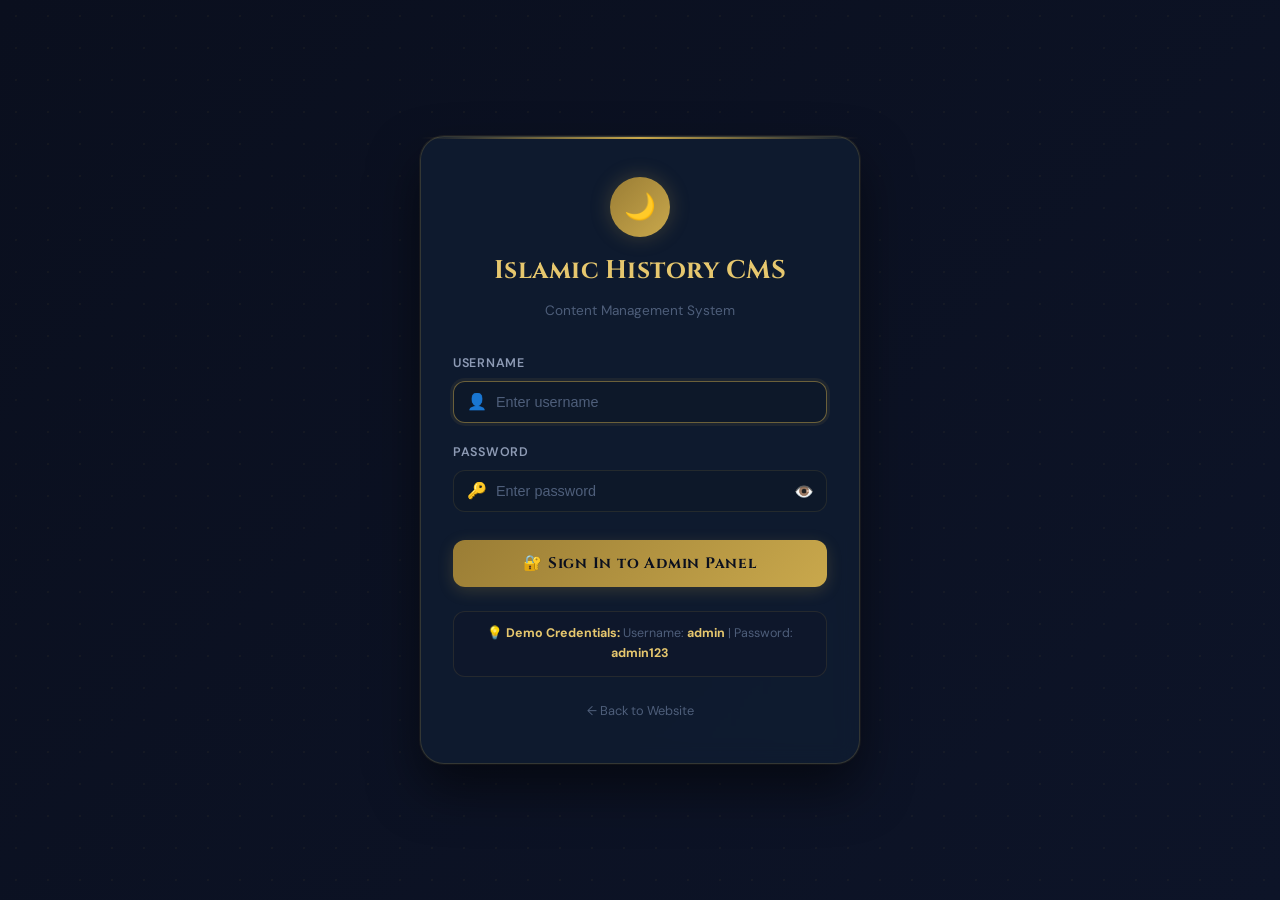
<file: admin.html>
<!DOCTYPE html>
<html lang="en">
<head>
  <meta charset="UTF-8">
  <meta name="viewport" content="width=device-width, initial-scale=1.0">
  <title>Admin Panel — Islamic History CMS</title>
  <link rel="stylesheet" href="admin.css">
  <link rel="icon" href="data:image/svg+xml,<svg xmlns='http://www.w3.org/2000/svg' viewBox='0 0 100 100'><text y='.9em' font-size='90'>🌙</text></svg>">
  <link rel="preconnect" href="https://fonts.googleapis.com">
  <style>
    @import url('https://fonts.googleapis.com/css2?family=Noto+Naskh+Arabic:wght@400;500;700&display=swap');
    
    /* Additional fixes for modal and form inputs */
    .form-grid {
      display: grid;
      grid-template-columns: 1fr 1fr;
      gap: 16px;
    }
    .form-grid.one {
      grid-template-columns: 1fr;
    }
    .form-grid .full {
      grid-column: span 2;
    }
    .arabic-input {
      font-family: 'Noto Naskh Arabic', serif;
      direction: rtl;
      text-align: right;
    }
    .img-preview {
      width: 100%;
      min-height: 120px;
      background: var(--bg-primary);
      border: 1px dashed var(--border);
      border-radius: 12px;
      cursor: pointer;
      display: flex;
      align-items: center;
      justify-content: center;
      overflow: hidden;
      transition: var(--transition);
    }
    .img-preview:hover {
      border-color: var(--gold);
    }
    .img-preview img {
      width: 100%;
      height: 100%;
      object-fit: cover;
    }
    .img-preview .placeholder {
      text-align: center;
      color: var(--text-muted);
      padding: 20px;
    }
    .img-preview .placeholder span {
      font-size: 2rem;
      display: block;
      margin-bottom: 8px;
    }
    .confirm-dialog {
      display: none;
      position: fixed;
      inset: 0;
      background: rgba(0,0,0,0.8);
      backdrop-filter: blur(8px);
      z-index: 2000;
      align-items: center;
      justify-content: center;
    }
    .confirm-dialog.open {
      display: flex;
    }
    .confirm-box {
      background: var(--bg-card);
      border: 1px solid var(--border);
      border-radius: 20px;
      padding: 28px;
      max-width: 400px;
      width: 90%;
      text-align: center;
      animation: modalIn 0.25s ease;
    }
    .confirm-icon {
      font-size: 3rem;
      margin-bottom: 16px;
    }
    .confirm-box h3 {
      color: var(--gold-light);
      margin-bottom: 12px;
    }
    .confirm-box p {
      color: var(--text-secondary);
      margin-bottom: 24px;
      font-size: 0.9rem;
    }
    .confirm-actions {
      display: flex;
      gap: 12px;
      justify-content: center;
    }
    @keyframes modalIn {
      from {
        opacity: 0;
        transform: scale(0.95) translateY(-10px);
      }
      to {
        opacity: 1;
        transform: scale(1) translateY(0);
      }
    }
  </style>
</head>
<body>

<div class="admin-layout" id="adminLayout" style="display:none">

  <!-- SIDEBAR OVERLAY (mobile) -->
  <div class="sidebar-overlay" id="sidebarOverlay" onclick="closeSidebar()"></div>

  <!-- ===== SIDEBAR ===== -->
  <aside class="sidebar" id="sidebar">
    <div class="sidebar-logo">
      <div class="logo-icon">🌙</div>
      <div class="logo-text">
        <h2>Islamic CMS</h2>
        <span>Admin Panel</span>
      </div>
    </div>

    <nav class="sidebar-nav">
      <div class="nav-section-label">Main</div>
      <div class="nav-item active" data-section="dashboard" onclick="navigate('dashboard',this)">
        <span class="nav-icon">📊</span> Dashboard
      </div>

      <div class="nav-section-label">Content</div>
      <div class="nav-item" data-section="life" onclick="navigate('life',this)">
        <span class="nav-icon">📖</span> Life Section
        <span class="nav-badge" id="badge-life">0</span>
      </div>
      <div class="nav-item" data-section="timeline" onclick="navigate('timeline',this)">
        <span class="nav-icon">⏳</span> Timeline
        <span class="nav-badge" id="badge-timeline">0</span>
      </div>
      <div class="nav-item" data-section="hadis" onclick="navigate('hadis',this)">
        <span class="nav-icon">🤲</span> Du'a / Hadis
        <span class="nav-badge" id="badge-hadis">0</span>
      </div>
      <div class="nav-item" data-section="stories" onclick="navigate('stories',this)">
        <span class="nav-icon">✨</span> New Stories
        <span class="nav-badge" id="badge-stories">0</span>
      </div>
      <div class="nav-item" data-section="personalities" onclick="navigate('personalities',this)">
        <span class="nav-icon">👤</span> Personalities
        <span class="nav-badge" id="badge-personalities">0</span>
      </div>
      <div class="nav-item" data-section="about" onclick="navigate('about',this)">
        <span class="nav-icon">ℹ️</span> About Us
        <span class="nav-badge" id="badge-about">0</span>
      </div>
      <div class="nav-item" data-section="others" onclick="navigate('others',this)">
        <span class="nav-icon">📚</span> Others
        <span class="nav-badge" id="badge-others">0</span>
      </div>

      <div class="nav-section-label">System</div>
      <div class="nav-item" data-section="settings" onclick="navigate('settings',this)">
        <span class="nav-icon">⚙️</span> Settings
      </div>
    </nav>

    <div class="sidebar-footer">
      <div class="sidebar-user">
        <div class="user-avatar" id="userAvatarSidebar">A</div>
        <div class="user-info">
          <h4 id="userNameSidebar">Admin</h4>
          <span>Administrator</span>
        </div>
      </div>
    </div>
  </aside>

  <!-- ===== MAIN AREA ===== -->
  <div class="main-area">
    <!-- TOPBAR -->
    <header class="topbar">
      <div class="topbar-left">
        <button class="hamburger" id="hamburger" onclick="toggleSidebar()">
          <span></span><span></span><span></span>
        </button>
        <span class="page-title" id="pageTitle">Dashboard</span>
      </div>
      <div class="topbar-right">
        <button class="topbar-btn" title="View Website" onclick="window.open('index.html','_blank')">🌐</button>
        <button class="logout-btn" onclick="logout()">⬡ Logout</button>
      </div>
    </header>

    <!-- CONTENT AREA -->
    <main class="content">

      <!-- =================== DASHBOARD =================== -->
      <section id="sec-dashboard" class="section-view active">
        <div class="stats-grid">
          <div class="stat-card" onclick="navigate('life')">
            <span class="stat-icon">📖</span>
            <div class="stat-value" id="dash-life-count">0</div>
            <div class="stat-label">Life Entries</div>
          </div>
          <div class="stat-card green" onclick="navigate('timeline')">
            <span class="stat-icon">⏳</span>
            <div class="stat-value" id="dash-timeline-count">0</div>
            <div class="stat-label">Timeline Events</div>
          </div>
          <div class="stat-card blue" onclick="navigate('hadis')">
            <span class="stat-icon">🤲</span>
            <div class="stat-value" id="dash-hadis-count">0</div>
            <div class="stat-label">Du'a &amp; Hadis</div>
          </div>
          <div class="stat-card red" onclick="navigate('stories')">
            <span class="stat-icon">✨</span>
            <div class="stat-value" id="dash-stories-count">0</div>
            <div class="stat-label">New Stories</div>
          </div>
          <div class="stat-card purple" onclick="navigate('personalities')">
            <span class="stat-icon">👤</span>
            <div class="stat-value" id="dash-personalities-count">0</div>
            <div class="stat-label">Personalities</div>
          </div>
          <div class="stat-card" onclick="navigate('others')">
            <span class="stat-icon">📚</span>
            <div class="stat-value" id="dash-others-count">0</div>
            <div class="stat-label">Others Items</div>
          </div>
        </div>

        <div class="dash-grid">
          <div class="dash-card">
            <h3>📋 Recent Activity</h3>
            <ul class="activity-list" id="activityList">
              <li class="activity-item">
                <div class="activity-dot"></div>
                <div>
                  <div class="activity-text">Welcome to Islamic History CMS! Start by adding content.</div>
                  <div class="activity-time">Just now</div>
                </div>
              </li>
            </ul>
          </div>
          <div class="dash-card">
            <h3>⚡ Quick Actions</h3>
            <div class="quick-actions">
              <button class="quick-btn" onclick="navigate('life');setTimeout(()=>openModal('life'),100)">
                ➕ Add Life Entry
              </button>
              <button class="quick-btn" onclick="navigate('timeline');setTimeout(()=>openModal('timeline'),100)">
                ➕ Add Timeline
              </button>
              <button class="quick-btn" onclick="navigate('hadis');setTimeout(()=>openModal('hadis'),100)">
                ➕ Add Du'a/Hadis
              </button>
              <button class="quick-btn" onclick="navigate('stories');setTimeout(()=>openModal('stories'),100)">
                ➕ Add Story
              </button>
              <button class="quick-btn" onclick="navigate('personalities');setTimeout(()=>openModal('personalities'),100)">
                ➕ Add Personality
              </button>
              <button class="quick-btn" onclick="exportData()">
                📤 Export JSON
              </button>
            </div>
          </div>
        </div>
      </section>

      <!-- =================== LIFE SECTION =================== -->
      <section id="sec-life" class="section-view">
        <div class="section-header">
          <h2>📖 Life Section Manager</h2>
          <div class="section-header-right">
            <button class="btn btn-primary" onclick="openModal('life')">➕ Add Entry</button>
          </div>
        </div>
        <div class="toolbar">
          <div class="search-wrap">
            <span class="search-icon">🔍</span>
            <input type="text" id="life-search" placeholder="Search life entries..." oninput="filterTable('life',this.value)">
          </div>
          <select class="filter-select" id="life-filter" onchange="filterTable('life',null,this.value)">
            <option value="">All Categories</option>
            <option value="Early Life">Early Life</option>
            <option value="Prophethood">Prophethood</option>
            <option value="Hijra">Hijra</option>
            <option value="Madinah">Madinah</option>
            <option value="Final Years">Final Years</option>
          </select>
        </div>
        <div class="table-wrap">
          <table class="data-table">
            <thead>
              <tr>
                <th>ID</th><th>Image</th><th>Title</th><th>Category</th><th>Description</th><th>Created</th><th>Actions</th>
              </tr>
            </thead>
            <tbody id="lifeTableBody"></tbody>
          </table>
          <div id="lifeEmpty" class="empty-state" style="display:none">
            <div class="empty-icon">📖</div>
            <p>No life entries yet. Click "Add Entry" to create one.</p>
          </div>
          <div class="pagination" id="lifePagination"></div>
        </div>
      </section>

      <!-- =================== TIMELINE =================== -->
      <section id="sec-timeline" class="section-view">
        <div class="section-header">
          <h2>⏳ Timeline Manager</h2>
          <div class="section-header-right">
            <button class="btn btn-primary" onclick="openModal('timeline')">➕ Add Event</button>
          </div>
        </div>
        <div class="toolbar">
          <div class="search-wrap">
            <span class="search-icon">🔍</span>
            <input type="text" id="timeline-search" placeholder="Search timeline events..." oninput="filterTable('timeline',this.value)">
          </div>
          <select class="filter-select" id="timeline-filter" onchange="filterTable('timeline',null,this.value)">
            <option value="">All Eras</option>
            <option value="Prophetic Era">Prophetic Era</option>
            <option value="Caliphate">Caliphate</option>
            <option value="Umayyad">Umayyad</option>
            <option value="Abbasid">Abbasid</option>
            <option value="Ottoman">Ottoman</option>
            <option value="Modern">Modern</option>
          </select>
        </div>
        <div class="table-wrap">
          <table class="data-table">
            <thead>
              <tr>
                <th>ID</th><th>Year/Date</th><th>Title</th><th>Era</th><th>Description</th><th>Created</th><th>Actions</th>
              </tr>
            </thead>
            <tbody id="timelineTableBody"></tbody>
          </table>
          <div id="timelineEmpty" class="empty-state" style="display:none">
            <div class="empty-icon">⏳</div>
            <p>No timeline events yet. Click "Add Event" to create one.</p>
          </div>
          <div class="pagination" id="timelinePagination"></div>
        </div>
      </section>

      <!-- =================== HADIS =================== -->
      <section id="sec-hadis" class="section-view">
        <div class="section-header">
          <h2>🤲 Du'a / Hadis Manager</h2>
          <div class="section-header-right">
            <button class="btn btn-primary" onclick="openModal('hadis')">➕ Add Du'a/Hadis</button>
          </div>
        </div>
        <div class="toolbar">
          <div class="search-wrap">
            <span class="search-icon">🔍</span>
            <input type="text" id="hadis-search" placeholder="Search du'a or hadis..." oninput="filterTable('hadis',this.value)">
          </div>
          <select class="filter-select" id="hadis-filter" onchange="filterTable('hadis',null,this.value)">
            <option value="">All Types</option>
            <option value="Dua">Du'a</option>
            <option value="Hadis">Hadis</option>
            <option value="Quran">Quranic</option>
          </select>
        </div>
        <div class="table-wrap">
          <table class="data-table">
            <thead>
              <tr>
                <th>ID</th><th>Arabic</th><th>Translation</th><th>Type</th><th>Reference</th><th>Created</th><th>Actions</th>
              </tr>
            </thead>
            <tbody id="hadisTableBody"></tbody>
          </table>
          <div id="hadisEmpty" class="empty-state" style="display:none">
            <div class="empty-icon">🤲</div>
            <p>No Du'a or Hadis yet. Click "Add Du'a/Hadis" to create one.</p>
          </div>
          <div class="pagination" id="hadisPagination"></div>
        </div>
      </section>

      <!-- =================== STORIES =================== -->
      <section id="sec-stories" class="section-view">
        <div class="section-header">
          <h2>✨ New Story Manager</h2>
          <div class="section-header-right">
            <button class="btn btn-primary" onclick="openModal('stories')">➕ Add Story</button>
          </div>
        </div>
        <div class="toolbar">
          <div class="search-wrap">
            <span class="search-icon">🔍</span>
            <input type="text" id="stories-search" placeholder="Search stories..." oninput="filterTable('stories',this.value)">
          </div>
          <select class="filter-select" id="stories-filter" onchange="filterTable('stories',null,this.value)">
            <option value="">All Categories</option>
            <option value="Seerah">Seerah</option>
            <option value="Battle">Battle</option>
            <option value="Scholar">Scholar</option>
            <option value="Civilisation">Civilisation</option>
            <option value="Khilafah">Khilafah</option>
          </select>
        </div>
        <div class="table-wrap">
          <table class="data-table">
            <thead>
              <tr>
                <th>ID</th><th>Image</th><th>Title</th><th>Category</th><th>Description</th><th>Created</th><th>Actions</th>
              </tr>
            </thead>
            <tbody id="storiesTableBody"></tbody>
          </table>
          <div id="storiesEmpty" class="empty-state" style="display:none">
            <div class="empty-icon">✨</div>
            <p>No stories yet. Click "Add Story" to create one.</p>
          </div>
          <div class="pagination" id="storiesPagination"></div>
        </div>
      </section>

      <!-- =================== PERSONALITIES =================== -->
      <section id="sec-personalities" class="section-view">
        <div class="section-header">
          <h2>👤 Personalities Manager</h2>
          <div class="section-header-right">
            <button class="btn btn-primary" onclick="openModal('personalities')">➕ Add Personality</button>
          </div>
        </div>
        <div class="toolbar">
          <div class="search-wrap">
            <span class="search-icon">🔍</span>
            <input type="text" id="personalities-search" placeholder="Search personalities..." oninput="filterTable('personalities',this.value)">
          </div>
          <select class="filter-select" id="personalities-filter" onchange="filterTable('personalities',null,this.value)">
            <option value="">All Types</option>
            <option value="Companion">Companion</option>
            <option value="Scholar">Scholar</option>
            <option value="General">General</option>
            <option value="Women">Women</option>
            <option value="Prophet">Prophet</option>
          </select>
        </div>
        <div class="table-wrap">
          <table class="data-table">
            <thead>
              <tr>
                <th>ID</th><th>Image</th><th>Name</th><th>Arabic Name</th><th>Type</th><th>Bio</th><th>Created</th><th>Actions</th>
              </tr>
            </thead>
            <tbody id="personalitiesTableBody"></tbody>
          </table>
          <div id="personalitiesEmpty" class="empty-state" style="display:none">
            <div class="empty-icon">👤</div>
            <p>No personalities yet. Click "Add Personality" to create one.</p>
          </div>
          <div class="pagination" id="personalitiesPagination"></div>
        </div>
      </section>

      <!-- =================== ABOUT =================== -->
      <section id="sec-about" class="section-view">
        <div class="section-header">
          <h2>ℹ️ About Us Manager</h2>
          <div class="section-header-right">
            <button class="btn btn-primary" onclick="openModal('about')">➕ Add Section</button>
          </div>
        </div>
        <div class="toolbar">
          <div class="search-wrap">
            <span class="search-icon">🔍</span>
            <input type="text" id="about-search" placeholder="Search about sections..." oninput="filterTable('about',this.value)">
          </div>
        </div>
        <div class="table-wrap">
          <table class="data-table">
            <thead>
              <tr>
                <th>ID</th><th>Title</th><th>Content</th><th>Type</th><th>Created</th><th>Actions</th>
              </tr>
            </thead>
            <tbody id="aboutTableBody"></tbody>
          </table>
          <div id="aboutEmpty" class="empty-state" style="display:none">
            <div class="empty-icon">ℹ️</div>
            <p>No about content yet. Click "Add Section" to create one.</p>
          </div>
          <div class="pagination" id="aboutPagination"></div>
        </div>
      </section>

      <!-- =================== OTHERS =================== -->
      <section id="sec-others" class="section-view">
        <div class="section-header">
          <h2>📚 Others Manager</h2>
          <div class="section-header-right">
            <button class="btn btn-primary" onclick="openModal('others')">➕ Add Item</button>
          </div>
        </div>
        <div class="toolbar">
          <div class="search-wrap">
            <span class="search-icon">🔍</span>
            <input type="text" id="others-search" placeholder="Search items..." oninput="filterTable('others',this.value)">
          </div>
          <select class="filter-select" id="others-filter" onchange="filterTable('others',null,this.value)">
            <option value="">All Types</option>
            <option value="Names of Allah">Names of Allah</option>
            <option value="Pillars">Pillars</option>
            <option value="Fiqh">Fiqh</option>
            <option value="Resource">Resource</option>
          </select>
        </div>
        <div class="table-wrap">
          <table class="data-table">
            <thead>
              <tr>
                <th>ID</th><th>Icon</th><th>Title</th><th>Type</th><th>Description</th><th>Created</th><th>Actions</th>
              </tr>
            </thead>
            <tbody id="othersTableBody"></tbody>
          </table>
          <div id="othersEmpty" class="empty-state" style="display:none">
            <div class="empty-icon">📚</div>
            <p>No other items yet. Click "Add Item" to create one.</p>
          </div>
          <div class="pagination" id="othersPagination"></div>
        </div>
      </section>

      <!-- =================== SETTINGS =================== -->
      <section id="sec-settings" class="section-view">
        <div class="section-header">
          <h2>⚙️ Settings</h2>
        </div>
        <div class="settings-grid">
          <div class="settings-card">
            <h3>👤 Admin Profile</h3>
            <div class="form-group">
              <label class="form-label">Display Name</label>
              <input type="text" class="form-input" id="settingName" placeholder="Admin Name">
            </div>
            <div class="form-group">
              <label class="form-label">Username</label>
              <input type="text" class="form-input" id="settingUsername" placeholder="Username">
            </div>
            <button class="btn btn-primary" onclick="saveProfile()">💾 Save Profile</button>
          </div>

          <div class="settings-card">
            <h3>🔑 Change Password</h3>
            <div class="form-group">
              <label class="form-label">Current Password</label>
              <input type="password" class="form-input" id="settingOldPwd" placeholder="Current password">
            </div>
            <div class="form-group">
              <label class="form-label">New Password</label>
              <input type="password" class="form-input" id="settingNewPwd" placeholder="New password (min 6 chars)">
            </div>
            <div class="form-group">
              <label class="form-label">Confirm New Password</label>
              <input type="password" class="form-input" id="settingConfirmPwd" placeholder="Confirm password">
            </div>
            <button class="btn btn-primary" onclick="changePassword()">🔒 Update Password</button>
          </div>

          <div class="settings-card">
            <h3>📦 Data Management</h3>
            <div class="data-actions">
              <button class="btn btn-green" onclick="exportData()">📤 Export All Data as JSON</button>
              <label class="btn btn-outline" style="cursor:pointer; display:inline-block;">
                📥 Import JSON Data
                <input type="file" id="importFile" accept=".json" style="display:none" onchange="importData(event)">
              </label>
              <button class="btn btn-danger" onclick="confirmClearData()">🗑️ Clear All Content Data</button>
            </div>
          </div>

          <div class="settings-card">
            <h3>💾 Storage Info</h3>
            <div id="storageInfo" style="font-size:.875rem;color:var(--text-secondary);line-height:2">
              Loading...
            </div>
            <button class="btn btn-outline" style="margin-top:14px" onclick="refreshStorageInfo()">🔄 Refresh</button>
          </div>
        </div>
      </section>

    </main>
  </div>
</div>

<!-- =================== MODALS =================== -->

<!-- LIFE MODAL -->
<div class="modal-backdrop" id="modal-life">
  <div class="modal">
    <div class="modal-header">
      <h3 id="modal-life-title">➕ Add Life Entry</h3>
      <button class="modal-close" onclick="closeModal('life')">✕</button>
    </div>
    <div class="modal-body">
      <input type="hidden" id="editId">
      <input type="hidden" id="editSection">
      <div class="form-grid">
        <div class="form-group full">
          <label class="form-label">Title *</label>
          <input type="text" class="form-input" id="life-title" placeholder="Entry title">
        </div>
        <div class="form-group">
          <label class="form-label">Category</label>
          <select class="form-input" id="life-category">
            <option value="">Select Category</option>
            <option>Early Life</option><option>Prophethood</option>
            <option>Hijra</option><option>Madinah</option><option>Final Years</option>
          </select>
        </div>
        <div class="form-group full">
          <label class="form-label">Description *</label>
          <textarea class="form-input" id="life-description" rows="5" placeholder="Full description..."></textarea>
        </div>
        <div class="form-group full">
          <label class="form-label">Image</label>
          <div class="img-preview" id="life-img-preview" onclick="document.getElementById('life-image').click()">
            <div class="placeholder"><span>🖼️</span>Click to upload image</div>
          </div>
          <input type="file" id="life-image" accept="image/*" style="display:none" onchange="previewImage(event,'life-img-preview')">
        </div>
      </div>
    </div>
    <div class="modal-footer">
      <button class="btn btn-outline" onclick="closeModal('life')">Cancel</button>
      <button class="btn btn-primary" onclick="saveEntry('life')">💾 Save Entry</button>
    </div>
  </div>
</div>

<!-- TIMELINE MODAL -->
<div class="modal-backdrop" id="modal-timeline">
  <div class="modal">
    <div class="modal-header">
      <h3 id="modal-timeline-title">➕ Add Timeline Event</h3>
      <button class="modal-close" onclick="closeModal('timeline')">✕</button>
    </div>
    <div class="modal-body">
      <div class="form-grid">
        <div class="form-group">
          <label class="form-label">Year / Date *</label>
          <input type="text" class="form-input" id="timeline-date" placeholder="e.g. 622 CE / 1 AH">
        </div>
        <div class="form-group">
          <label class="form-label">Era</label>
          <select class="form-input" id="timeline-era">
            <option value="">Select Era</option>
            <option>Prophetic Era</option><option>Caliphate</option>
            <option>Umayyad</option><option>Abbasid</option>
            <option>Ottoman</option><option>Modern</option>
          </select>
        </div>
        <div class="form-group full">
          <label class="form-label">Title *</label>
          <input type="text" class="form-input" id="timeline-title" placeholder="Event title">
        </div>
        <div class="form-group full">
          <label class="form-label">Description *</label>
          <textarea class="form-input" id="timeline-description" rows="5" placeholder="Event description..."></textarea>
        </div>
      </div>
    </div>
    <div class="modal-footer">
      <button class="btn btn-outline" onclick="closeModal('timeline')">Cancel</button>
      <button class="btn btn-primary" onclick="saveEntry('timeline')">💾 Save Event</button>
    </div>
  </div>
</div>

<!-- HADIS MODAL -->
<div class="modal-backdrop" id="modal-hadis">
  <div class="modal">
    <div class="modal-header">
      <h3 id="modal-hadis-title">➕ Add Du'a / Hadis</h3>
      <button class="modal-close" onclick="closeModal('hadis')">✕</button>
    </div>
    <div class="modal-body">
      <div class="form-grid one">
        <div class="form-group">
          <label class="form-label">Type *</label>
          <select class="form-input" id="hadis-type">
            <option value="">Select Type</option>
            <option>Dua</option><option>Hadis</option><option>Quran</option>
          </select>
        </div>
        <div class="form-group">
          <label class="form-label">Arabic Text *</label>
          <textarea class="form-input arabic-input" id="hadis-arabic" rows="4" placeholder="أدخل النص العربي هنا..."></textarea>
        </div>
        <div class="form-group">
          <label class="form-label">Transliteration</label>
          <input type="text" class="form-input" id="hadis-transliteration" placeholder="e.g. Bismillah ir-Rahman ir-Raheem">
        </div>
        <div class="form-group">
          <label class="form-label">Translation *</label>
          <textarea class="form-input" id="hadis-translation" rows="4" placeholder="English translation..."></textarea>
        </div>
        <div class="form-group">
          <label class="form-label">Reference *</label>
          <input type="text" class="form-input" id="hadis-reference" placeholder="e.g. Bukhari #10, Quran 2:201">
        </div>
      </div>
    </div>
    <div class="modal-footer">
      <button class="btn btn-outline" onclick="closeModal('hadis')">Cancel</button>
      <button class="btn btn-primary" onclick="saveEntry('hadis')">💾 Save</button>
    </div>
  </div>
</div>

<!-- STORIES MODAL -->
<div class="modal-backdrop" id="modal-stories">
  <div class="modal">
    <div class="modal-header">
      <h3 id="modal-stories-title">➕ Add New Story</h3>
      <button class="modal-close" onclick="closeModal('stories')">✕</button>
    </div>
    <div class="modal-body">
      <div class="form-grid">
        <div class="form-group full">
          <label class="form-label">Title *</label>
          <input type="text" class="form-input" id="stories-title" placeholder="Story title">
        </div>
        <div class="form-group">
          <label class="form-label">Category</label>
          <select class="form-input" id="stories-category">
            <option value="">Select Category</option>
            <option>Seerah</option><option>Battle</option>
            <option>Scholar</option><option>Civilisation</option><option>Khilafah</option>
          </select>
        </div>
        <div class="form-group full">
          <label class="form-label">Description *</label>
          <textarea class="form-input" id="stories-description" rows="5" placeholder="Story description..."></textarea>
        </div>
        <div class="form-group full">
          <label class="form-label">Image</label>
          <div class="img-preview" id="stories-img-preview" onclick="document.getElementById('stories-image').click()">
            <div class="placeholder"><span>🖼️</span>Click to upload image</div>
          </div>
          <input type="file" id="stories-image" accept="image/*" style="display:none" onchange="previewImage(event,'stories-img-preview')">
        </div>
      </div>
    </div>
    <div class="modal-footer">
      <button class="btn btn-outline" onclick="closeModal('stories')">Cancel</button>
      <button class="btn btn-primary" onclick="saveEntry('stories')">💾 Save Story</button>
    </div>
  </div>
</div>

<!-- PERSONALITIES MODAL -->
<div class="modal-backdrop" id="modal-personalities">
  <div class="modal">
    <div class="modal-header">
      <h3 id="modal-personalities-title">➕ Add Personality</h3>
      <button class="modal-close" onclick="closeModal('personalities')">✕</button>
    </div>
    <div class="modal-body">
      <div class="form-grid">
        <div class="form-group">
          <label class="form-label">Name *</label>
          <input type="text" class="form-input" id="personalities-name" placeholder="Full name">
        </div>
        <div class="form-group">
          <label class="form-label">Arabic Name</label>
          <input type="text" class="form-input arabic-input" id="personalities-arabicName" placeholder="الاسم بالعربية">
        </div>
        <div class="form-group">
          <label class="form-label">Type</label>
          <select class="form-input" id="personalities-type">
            <option value="">Select Type</option>
            <option>Prophet</option><option>Companion</option>
            <option>Scholar</option><option>General</option><option>Women</option>
          </select>
        </div>
        <div class="form-group">
          <label class="form-label">Era / Period</label>
          <input type="text" class="form-input" id="personalities-era" placeholder="e.g. 570–632 CE">
        </div>
        <div class="form-group full">
          <label class="form-label">Biography *</label>
          <textarea class="form-input" id="personalities-bio" rows="5" placeholder="Short biography..."></textarea>
        </div>
        <div class="form-group full">
          <label class="form-label">Image</label>
          <div class="img-preview" id="personalities-img-preview" onclick="document.getElementById('personalities-image').click()">
            <div class="placeholder"><span>👤</span>Click to upload image</div>
          </div>
          <input type="file" id="personalities-image" accept="image/*" style="display:none" onchange="previewImage(event,'personalities-img-preview')">
        </div>
      </div>
    </div>
    <div class="modal-footer">
      <button class="btn btn-outline" onclick="closeModal('personalities')">Cancel</button>
      <button class="btn btn-primary" onclick="saveEntry('personalities')">💾 Save</button>
    </div>
  </div>
</div>

<!-- ABOUT MODAL -->
<div class="modal-backdrop" id="modal-about">
  <div class="modal">
    <div class="modal-header">
      <h3 id="modal-about-title">➕ Add About Section</h3>
      <button class="modal-close" onclick="closeModal('about')">✕</button>
    </div>
    <div class="modal-body">
      <div class="form-grid one">
        <div class="form-group">
          <label class="form-label">Title *</label>
          <input type="text" class="form-input" id="about-title" placeholder="Section title">
        </div>
        <div class="form-group">
          <label class="form-label">Type</label>
          <select class="form-input" id="about-type">
            <option value="">Select Type</option>
            <option>Mission</option><option>Vision</option>
            <option>Values</option><option>Team</option><option>General</option>
          </select>
        </div>
        <div class="form-group">
          <label class="form-label">Content *</label>
          <textarea class="form-input" id="about-content" rows="6" placeholder="Section content..."></textarea>
        </div>
      </div>
    </div>
    <div class="modal-footer">
      <button class="btn btn-outline" onclick="closeModal('about')">Cancel</button>
      <button class="btn btn-primary" onclick="saveEntry('about')">💾 Save</button>
    </div>
  </div>
</div>

<!-- OTHERS MODAL -->
<div class="modal-backdrop" id="modal-others">
  <div class="modal">
    <div class="modal-header">
      <h3 id="modal-others-title">➕ Add Other Item</h3>
      <button class="modal-close" onclick="closeModal('others')">✕</button>
    </div>
    <div class="modal-body">
      <div class="form-grid">
        <div class="form-group full">
          <label class="form-label">Title *</label>
          <input type="text" class="form-input" id="others-title" placeholder="Item title">
        </div>
        <div class="form-group">
          <label class="form-label">Icon / Emoji</label>
          <input type="text" class="form-input" id="others-icon" placeholder="🕋" style="font-size:1.2rem">
        </div>
        <div class="form-group">
          <label class="form-label">Type</label>
          <select class="form-input" id="others-type">
            <option value="">Select Type</option>
            <option>Names of Allah</option><option>Pillars</option>
            <option>Fiqh</option><option>Resource</option>
          </select>
        </div>
        <div class="form-group full">
          <label class="form-label">Description *</label>
          <textarea class="form-input" id="others-description" rows="5" placeholder="Item description..."></textarea>
        </div>
      </div>
    </div>
    <div class="modal-footer">
      <button class="btn btn-outline" onclick="closeModal('others')">Cancel</button>
      <button class="btn btn-primary" onclick="saveEntry('others')">💾 Save</button>
    </div>
  </div>
</div>

<!-- VIEW MODAL (universal) -->
<div class="modal-backdrop" id="modal-view">
  <div class="modal" style="max-width:700px">
    <div class="modal-header">
      <h3 id="view-modal-title">View Entry</h3>
      <button class="modal-close" onclick="closeModal('view')">✕</button>
    </div>
    <div class="modal-body" id="view-modal-body"></div>
    <div class="modal-footer">
      <button class="btn btn-outline" onclick="closeModal('view')">Close</button>
    </div>
  </div>
</div>

<!-- CONFIRM DELETE DIALOG -->
<div class="confirm-dialog" id="confirmDialog">
  <div class="confirm-box">
    <div class="confirm-icon">⚠️</div>
    <h3>Delete Entry?</h3>
    <p id="confirmMsg">This action cannot be undone. The entry will be permanently deleted.</p>
    <div class="confirm-actions">
      <button class="btn btn-outline" onclick="closeConfirm()">Cancel</button>
      <button class="btn btn-danger" id="confirmDeleteBtn">🗑️ Delete</button>
    </div>
  </div>
</div>

<!-- TOAST CONTAINER -->
<div class="toast-container" id="toastContainer"></div>

<script src="cms-bridge.js"></script>
<script src="admin.js"></script>
</body>
</html>
</file>
<file: admin.css>
/* ============================================================
   ISLAMIC HISTORY CMS — ADMIN PANEL STYLESHEET
   Dark Gold Theme | Production Grade
   ============================================================ */

@import url('https://fonts.googleapis.com/css2?family=Cinzel:wght@400;600;700&family=DM+Sans:wght@300;400;500;600&family=JetBrains+Mono:wght@400;500&display=swap');

/* ===== CSS VARIABLES ===== */
:root {
  --bg-base:       #070d1a;
  --bg-surface:    #0d1526;
  --bg-card:       #111e33;
  --bg-card-hover: #152240;
  --bg-input:      #0d1829;
  --bg-modal:      #0f1c30;
  --sidebar-w:     260px;
  --topbar-h:      64px;

  --gold:          #c9a84c;
  --gold-light:    #e6c76e;
  --gold-dark:     #9a7d35;
  --gold-glow:     rgba(201,168,76,.25);
  --gold-subtle:   rgba(201,168,76,.08);

  --green:         #1a8f6a;
  --green-light:   #22b585;
  --red:           #e05252;
  --red-subtle:    rgba(224,82,82,.12);
  --blue:          #3b7dd8;
  --blue-subtle:   rgba(59,125,216,.12);

  --text-primary:  #e8ecf4;
  --text-secondary:#8e9bb5;
  --text-muted:    #4e5e7a;
  --border:        rgba(201,168,76,.12);
  --border-md:     rgba(201,168,76,.22);
  --border-focus:  rgba(201,168,76,.5);

  --shadow-card: 0 4px 24px rgba(0,0,0,.45);
  --shadow-gold: 0 0 30px rgba(201,168,76,.18);
  --shadow-modal:0 20px 60px rgba(0,0,0,.7);
  --radius:      10px;
  --radius-lg:   16px;
  --radius-xl:   22px;
  --transition:  all .25s cubic-bezier(.4,0,.2,1);
}

/* ===== RESET ===== */
*,*::before,*::after{box-sizing:border-box;margin:0;padding:0}
html{font-size:16px;scroll-behavior:smooth}
body{font-family:'DM Sans',system-ui,sans-serif;background:var(--bg-base);color:var(--text-primary);min-height:100vh;overflow-x:hidden;line-height:1.6}
a{text-decoration:none;color:inherit}
img{max-width:100%;display:block}
button{cursor:pointer;font-family:inherit}
input,textarea,select{font-family:inherit}
::-webkit-scrollbar{width:5px;height:5px}
::-webkit-scrollbar-track{background:var(--bg-surface)}
::-webkit-scrollbar-thumb{background:var(--gold-dark);border-radius:3px}
::-webkit-scrollbar-thumb:hover{background:var(--gold)}

/* ===== LOGIN PAGE ===== */
.login-page {
  min-height:100vh;
  display:flex;
  align-items:center;
  justify-content:center;
  background: radial-gradient(ellipse 80% 60% at 50% 0%, rgba(201,168,76,.06) 0%, transparent 70%),
              var(--bg-base);
  padding:24px;
  position:relative;
  overflow:hidden;
}
.login-page::before {
  content:'';
  position:fixed;
  inset:0;
  background-image:url("data:image/svg+xml,%3Csvg width='60' height='60' viewBox='0 0 60 60' xmlns='http://www.w3.org/2000/svg'%3E%3Cg fill='%23c9a84c' fill-opacity='0.025'%3E%3Cpath d='M30 5l5 9H25L30 5zM30 55l5-9H25l5 9zM5 30l9-5v10L5 30zM55 30l-9-5v10l9-5z'/%3E%3C/g%3E%3C/svg%3E");
  pointer-events:none;
  z-index:0;
}
.login-card {
  background:var(--bg-card);
  border:1px solid var(--border-md);
  border-radius:var(--radius-xl);
  padding:48px 44px;
  width:100%;
  max-width:420px;
  position:relative;
  z-index:1;
  box-shadow:var(--shadow-modal);
  animation:slideUp .5s ease both;
}
.login-card::before {
  content:'';
  position:absolute;
  top:0;left:0;right:0;height:2px;
  background:linear-gradient(90deg,transparent,var(--gold),transparent);
  border-radius:var(--radius-xl) var(--radius-xl) 0 0;
}
.login-logo {
  text-align:center;
  margin-bottom:36px;
}
.login-logo .logo-icon {
  width:60px;height:60px;
  background:linear-gradient(135deg,var(--gold-dark),var(--gold));
  border-radius:50%;
  display:flex;align-items:center;justify-content:center;
  font-size:1.6rem;
  margin:0 auto 14px;
  box-shadow:0 0 20px var(--gold-glow);
}
.login-logo h1 {
  font-family:'Cinzel',serif;
  font-size:1.3rem;
  color:var(--gold-light);
  letter-spacing:.05em;
}
.login-logo p {
  color:var(--text-muted);
  font-size:.82rem;
  margin-top:4px;
}
.login-error {
  background:var(--red-subtle);
  border:1px solid rgba(224,82,82,.3);
  color:#f87171;
  padding:10px 14px;
  border-radius:var(--radius);
  font-size:.85rem;
  margin-bottom:20px;
  display:none;
}
.login-error.show{display:block}

/* ===== LAYOUT ===== */
.admin-layout {
  display:flex;
  min-height:100vh;
}

/* ===== SIDEBAR ===== */
.sidebar {
  width:var(--sidebar-w);
  background:var(--bg-surface);
  border-right:1px solid var(--border);
  height:100vh;
  position:fixed;
  top:0;left:0;
  display:flex;
  flex-direction:column;
  z-index:200;
  transition:transform .3s cubic-bezier(.4,0,.2,1);
  overflow:hidden;
}
.sidebar-logo {
  padding:20px 22px;
  border-bottom:1px solid var(--border);
  display:flex;
  align-items:center;
  gap:12px;
  flex-shrink:0;
}
.sidebar-logo .logo-icon {
  width:38px;height:38px;min-width:38px;
  background:linear-gradient(135deg,var(--gold-dark),var(--gold));
  border-radius:10px;
  display:flex;align-items:center;justify-content:center;
  font-size:1.1rem;
  box-shadow:0 0 12px var(--gold-glow);
}
.sidebar-logo .logo-text h2 {
  font-family:'Cinzel',serif;
  font-size:.9rem;
  color:var(--gold-light);
  letter-spacing:.04em;
  line-height:1.2;
}
.sidebar-logo .logo-text span {
  font-size:.72rem;
  color:var(--text-muted);
}
.sidebar-nav {
  flex:1;
  overflow-y:auto;
  padding:16px 12px;
}
.nav-section-label {
  font-size:.68rem;
  font-weight:600;
  letter-spacing:.12em;
  text-transform:uppercase;
  color:var(--text-muted);
  padding:12px 10px 6px;
}
.nav-item {
  display:flex;
  align-items:center;
  gap:11px;
  padding:10px 12px;
  border-radius:var(--radius);
  color:var(--text-secondary);
  font-size:.875rem;
  font-weight:500;
  cursor:pointer;
  transition:var(--transition);
  margin-bottom:2px;
  border:1px solid transparent;
  white-space:nowrap;
}
.nav-item:hover {
  background:var(--gold-subtle);
  color:var(--text-primary);
  border-color:var(--border);
}
.nav-item.active {
  background:linear-gradient(135deg,rgba(201,168,76,.15),rgba(201,168,76,.08));
  color:var(--gold-light);
  border-color:var(--border-md);
  box-shadow:inset 2px 0 0 var(--gold);
}
.nav-item .nav-icon {
  font-size:1rem;
  width:20px;
  text-align:center;
  flex-shrink:0;
}
.nav-item .nav-badge {
  margin-left:auto;
  background:var(--gold);
  color:#0a0f1e;
  font-size:.65rem;
  font-weight:700;
  padding:2px 7px;
  border-radius:50px;
  min-width:20px;
  text-align:center;
}
.sidebar-footer {
  padding:14px 12px;
  border-top:1px solid var(--border);
  flex-shrink:0;
}
.sidebar-user {
  display:flex;
  align-items:center;
  gap:10px;
  padding:10px 12px;
  border-radius:var(--radius);
  background:var(--bg-card);
  border:1px solid var(--border);
}
.user-avatar {
  width:34px;height:34px;min-width:34px;
  background:linear-gradient(135deg,var(--gold-dark),var(--gold));
  border-radius:50%;
  display:flex;align-items:center;justify-content:center;
  font-size:.85rem;
  font-weight:700;
  color:#0a0f1e;
  font-family:'Cinzel',serif;
}
.user-info h4 {
  font-size:.82rem;
  font-weight:600;
  color:var(--text-primary);
  line-height:1.2;
}
.user-info span {
  font-size:.72rem;
  color:var(--text-muted);
}

/* ===== MAIN AREA ===== */
.main-area {
  margin-left:var(--sidebar-w);
  flex:1;
  display:flex;
  flex-direction:column;
  min-height:100vh;
}

/* ===== TOPBAR ===== */
.topbar {
  height:var(--topbar-h);
  background:var(--bg-surface);
  border-bottom:1px solid var(--border);
  display:flex;
  align-items:center;
  justify-content:space-between;
  padding:0 28px;
  position:sticky;
  top:0;
  z-index:100;
}
.topbar-left {
  display:flex;
  align-items:center;
  gap:16px;
}
.hamburger {
  display:none;
  flex-direction:column;
  gap:5px;
  background:none;
  border:none;
  padding:6px;
  cursor:pointer;
}
.hamburger span {
  display:block;
  width:22px;height:2px;
  background:var(--text-secondary);
  border-radius:2px;
  transition:var(--transition);
}
.page-title {
  font-family:'Cinzel',serif;
  font-size:1rem;
  color:var(--text-primary);
  letter-spacing:.04em;
}
.topbar-right {
  display:flex;
  align-items:center;
  gap:10px;
}
.topbar-btn {
  width:38px;height:38px;
  background:var(--bg-card);
  border:1px solid var(--border);
  border-radius:var(--radius);
  display:flex;align-items:center;justify-content:center;
  color:var(--text-secondary);
  font-size:1rem;
  transition:var(--transition);
  position:relative;
}
.topbar-btn:hover{border-color:var(--border-md);color:var(--gold)}
.topbar-btn .badge {
  position:absolute;top:-4px;right:-4px;
  width:16px;height:16px;
  background:var(--gold);
  color:#0a0f1e;
  font-size:.6rem;font-weight:700;
  border-radius:50%;
  display:flex;align-items:center;justify-content:center;
}
.logout-btn {
  display:flex;align-items:center;gap:7px;
  background:var(--red-subtle);
  border:1px solid rgba(224,82,82,.2);
  color:#f87171;
  padding:7px 16px;
  border-radius:var(--radius);
  font-size:.82rem;
  font-weight:500;
  transition:var(--transition);
}
.logout-btn:hover{background:rgba(224,82,82,.2);border-color:rgba(224,82,82,.4)}

/* ===== CONTENT AREA ===== */
.content {
  flex:1;
  padding:28px;
  overflow-y:auto;
}
.section-view{display:none}
.section-view.active{display:block;animation:fadeIn .3s ease}

/* ===== DASHBOARD ===== */
.stats-grid {
  display:grid;
  grid-template-columns:repeat(auto-fill,minmax(200px,1fr));
  gap:18px;
  margin-bottom:28px;
}
.stat-card {
  background:var(--bg-card);
  border:1px solid var(--border);
  border-radius:var(--radius-lg);
  padding:22px 20px;
  transition:var(--transition);
  position:relative;
  overflow:hidden;
}
.stat-card::before {
  content:'';
  position:absolute;
  top:0;left:0;right:0;height:2px;
  background:linear-gradient(90deg,var(--accent-from,var(--gold-dark)),var(--accent-to,var(--gold)));
}
.stat-card:hover{transform:translateY(-3px);box-shadow:var(--shadow-gold)}
.stat-icon {
  font-size:1.7rem;
  margin-bottom:10px;
  display:block;
}
.stat-value {
  font-family:'Cinzel',serif;
  font-size:2rem;
  font-weight:700;
  color:var(--gold-light);
  line-height:1;
  margin-bottom:6px;
}
.stat-label{font-size:.8rem;color:var(--text-muted)}
.stat-card.green{--accent-from:#1a8f6a;--accent-to:#22b585}
.stat-card.blue{--accent-from:#2563eb;--accent-to:#3b82f6}
.stat-card.red{--accent-from:#b91c1c;--accent-to:#ef4444}
.stat-card.purple{--accent-from:#6d28d9;--accent-to:#8b5cf6}

.dash-grid {
  display:grid;
  grid-template-columns:1fr 1fr;
  gap:18px;
}
.dash-card {
  background:var(--bg-card);
  border:1px solid var(--border);
  border-radius:var(--radius-lg);
  padding:22px;
}
.dash-card h3 {
  font-family:'Cinzel',serif;
  font-size:.85rem;
  color:var(--gold);
  letter-spacing:.06em;
  text-transform:uppercase;
  margin-bottom:18px;
  display:flex;
  align-items:center;
  gap:8px;
}
.activity-list{list-style:none}
.activity-item {
  display:flex;
  align-items:flex-start;
  gap:12px;
  padding:10px 0;
  border-bottom:1px solid var(--border);
}
.activity-item:last-child{border:none}
.activity-dot {
  width:8px;height:8px;min-width:8px;
  border-radius:50%;
  background:var(--gold);
  margin-top:6px;
}
.activity-dot.green{background:var(--green-light)}
.activity-dot.red{background:var(--red)}
.activity-dot.blue{background:var(--blue)}
.activity-text{font-size:.85rem;color:var(--text-secondary);line-height:1.5}
.activity-text strong{color:var(--text-primary)}
.activity-time{font-size:.72rem;color:var(--text-muted);margin-top:2px}
.quick-actions {
  display:grid;
  grid-template-columns:1fr 1fr;
  gap:10px;
}
.quick-btn {
  background:var(--bg-input);
  border:1px solid var(--border);
  border-radius:var(--radius);
  padding:12px 14px;
  color:var(--text-secondary);
  font-size:.82rem;
  font-weight:500;
  display:flex;
  align-items:center;
  gap:8px;
  transition:var(--transition);
  text-align:left;
}
.quick-btn:hover{border-color:var(--gold);color:var(--gold-light);background:var(--gold-subtle)}

/* ===== SECTION HEADERS ===== */
.section-header {
  display:flex;
  align-items:center;
  justify-content:space-between;
  margin-bottom:22px;
  gap:16px;
  flex-wrap:wrap;
}
.section-header h2 {
  font-family:'Cinzel',serif;
  font-size:1.1rem;
  color:var(--gold-light);
  letter-spacing:.04em;
}
.section-header-right {
  display:flex;
  align-items:center;
  gap:10px;
  flex-wrap:wrap;
}

/* ===== SEARCH + FILTER BAR ===== */
.toolbar {
  display:flex;
  align-items:center;
  gap:10px;
  margin-bottom:20px;
  flex-wrap:wrap;
}
.search-wrap {
  flex:1;
  min-width:200px;
  position:relative;
}
.search-wrap input {
  width:100%;
  background:var(--bg-card);
  border:1px solid var(--border);
  border-radius:var(--radius);
  padding:9px 14px 9px 38px;
  color:var(--text-primary);
  font-size:.875rem;
  outline:none;
  transition:var(--transition);
}
.search-wrap input:focus{border-color:var(--border-focus);box-shadow:0 0 0 3px var(--gold-subtle)}
.search-wrap input::placeholder{color:var(--text-muted)}
.search-icon {
  position:absolute;
  left:12px;top:50%;transform:translateY(-50%);
  color:var(--text-muted);font-size:.9rem;
}
.filter-select {
  background:var(--bg-card);
  border:1px solid var(--border);
  border-radius:var(--radius);
  padding:9px 14px;
  color:var(--text-secondary);
  font-size:.82rem;
  outline:none;
  cursor:pointer;
  transition:var(--transition);
}
.filter-select:focus{border-color:var(--border-focus)}

/* ===== BUTTONS ===== */
.btn {
  display:inline-flex;align-items:center;gap:7px;
  padding:9px 18px;
  border-radius:var(--radius);
  font-size:.85rem;font-weight:600;
  cursor:pointer;
  transition:var(--transition);
  border:none;outline:none;
  white-space:nowrap;
}
.btn-primary {
  background:linear-gradient(135deg,var(--gold-dark),var(--gold));
  color:#0a0f1e;
  box-shadow:0 4px 14px var(--gold-glow);
}
.btn-primary:hover{transform:translateY(-1px);box-shadow:0 6px 20px rgba(201,168,76,.35)}
.btn-outline {
  background:transparent;
  color:var(--gold-light);
  border:1px solid var(--border-md);
}
.btn-outline:hover{background:var(--gold-subtle);border-color:var(--gold)}
.btn-danger {
  background:var(--red-subtle);
  color:#f87171;
  border:1px solid rgba(224,82,82,.2);
}
.btn-danger:hover{background:rgba(224,82,82,.22);border-color:rgba(224,82,82,.4)}
.btn-green {
  background:rgba(26,143,106,.15);
  color:var(--green-light);
  border:1px solid rgba(26,143,106,.25);
}
.btn-green:hover{background:rgba(26,143,106,.25)}
.btn-sm{padding:6px 13px;font-size:.78rem}
.btn-icon {
  width:34px;height:34px;padding:0;
  display:inline-flex;align-items:center;justify-content:center;
  border-radius:var(--radius);
}

/* ===== TABLE ===== */
.table-wrap {
  background:var(--bg-card);
  border:1px solid var(--border);
  border-radius:var(--radius-lg);
  overflow:hidden;
}
table {
  width:100%;
  border-collapse:collapse;
  font-size:.875rem;
}
thead tr {
  background:var(--bg-surface);
  border-bottom:1px solid var(--border-md);
}
thead th {
  padding:13px 16px;
  text-align:left;
  font-size:.72rem;
  font-weight:600;
  letter-spacing:.1em;
  text-transform:uppercase;
  color:var(--text-muted);
  white-space:nowrap;
}
tbody tr {
  border-bottom:1px solid var(--border);
  transition:background .2s;
}
tbody tr:last-child{border:none}
tbody tr:hover{background:var(--bg-card-hover)}
tbody td {
  padding:12px 16px;
  color:var(--text-secondary);
  vertical-align:middle;
}
tbody td:first-child{color:var(--text-primary)}
.td-actions {
  display:flex;
  align-items:center;
  gap:6px;
}
.td-image {
  width:40px;height:40px;
  border-radius:8px;
  object-fit:cover;
  background:var(--bg-surface);
  border:1px solid var(--border);
  display:flex;align-items:center;justify-content:center;
  font-size:.9rem;
  overflow:hidden;
}
.td-image img{width:100%;height:100%;object-fit:cover}
.td-badge {
  display:inline-flex;
  padding:3px 10px;
  border-radius:50px;
  font-size:.7rem;
  font-weight:600;
  letter-spacing:.04em;
  text-transform:uppercase;
  white-space:nowrap;
}
.badge-gold{background:rgba(201,168,76,.15);color:var(--gold-light)}
.badge-green{background:rgba(26,143,106,.15);color:var(--green-light)}
.badge-blue{background:rgba(59,125,216,.15);color:#93c5fd}
.badge-red{background:var(--red-subtle);color:#f87171}
.td-id {
  font-family:'JetBrains Mono',monospace;
  font-size:.72rem;
  color:var(--text-muted);
}
.truncate {
  max-width:220px;
  overflow:hidden;
  text-overflow:ellipsis;
  white-space:nowrap;
}
.empty-state {
  text-align:center;
  padding:60px 20px;
  color:var(--text-muted);
}
.empty-state .empty-icon{font-size:3rem;margin-bottom:12px;opacity:.4}
.empty-state p{font-size:.9rem}

/* ===== PAGINATION ===== */
.pagination {
  display:flex;
  align-items:center;
  justify-content:space-between;
  padding:14px 16px;
  border-top:1px solid var(--border);
  font-size:.82rem;
  color:var(--text-muted);
  flex-wrap:wrap;
  gap:12px;
}
.page-btns{display:flex;gap:6px}
.page-btn {
  width:30px;height:30px;
  background:var(--bg-surface);
  border:1px solid var(--border);
  border-radius:6px;
  color:var(--text-secondary);
  font-size:.78rem;
  display:flex;align-items:center;justify-content:center;
  cursor:pointer;
  transition:var(--transition);
}
.page-btn:hover,.page-btn.active{background:var(--gold-subtle);border-color:var(--border-md);color:var(--gold)}

/* ===== MODAL ===== */
.modal-backdrop {
  display:none;
  position:fixed;
  inset:0;
  background:rgba(0,0,0,.7);
  backdrop-filter:blur(6px);
  z-index:900;
  padding:24px;
  overflow-y:auto;
}
.modal-backdrop.open{
  display:flex;
  align-items:flex-start;
  justify-content:center;
}
.modal {
  background:var(--bg-modal);
  border:1px solid var(--border-md);
  border-radius:var(--radius-xl);
  width:100%;
  max-width:620px;
  margin:auto;
  position:relative;
  box-shadow:var(--shadow-modal);
  animation:modalIn .25s ease both;
}
.modal::before {
  content:'';
  position:absolute;
  top:0;left:0;right:0;height:2px;
  background:linear-gradient(90deg,transparent,var(--gold),transparent);
  border-radius:var(--radius-xl) var(--radius-xl) 0 0;
}
.modal-header {
  padding:22px 24px 18px;
  border-bottom:1px solid var(--border);
  display:flex;align-items:center;justify-content:space-between;
}
.modal-header h3 {
  font-family:'Cinzel',serif;
  font-size:.95rem;
  color:var(--gold-light);
  letter-spacing:.04em;
}
.modal-close {
  width:32px;height:32px;
  background:var(--bg-card);
  border:1px solid var(--border);
  border-radius:8px;
  color:var(--text-secondary);
  display:flex;align-items:center;justify-content:center;
  font-size:1rem;
  transition:var(--transition);
}
.modal-close:hover{color:var(--gold);border-color:var(--border-md)}
.modal-body{padding:22px 24px}
.modal-footer {
  padding:16px 24px 22px;
  display:flex;gap:10px;justify-content:flex-end;
}

/* ===== FORM ===== */
.form-grid {
  display:grid;
  grid-template-columns:1fr 1fr;
  gap:16px;
}
.form-grid.one{grid-template-columns:1fr}
.form-group {
  display:flex;
  flex-direction:column;
  gap:7px;
}
.form-group.full{grid-column:1/-1}
.form-label {
  font-size:.78rem;
  font-weight:600;
  color:var(--text-secondary);
  letter-spacing:.04em;
  text-transform:uppercase;
}
.form-input {
  background:var(--bg-input);
  border:1px solid var(--border);
  border-radius:var(--radius);
  padding:10px 14px;
  color:var(--text-primary);
  font-size:.875rem;
  outline:none;
  transition:var(--transition);
  width:100%;
}
.form-input:focus{border-color:var(--border-focus);box-shadow:0 0 0 3px var(--gold-subtle)}
.form-input::placeholder{color:var(--text-muted)}
textarea.form-input{min-height:90px;resize:vertical}
select.form-input{cursor:pointer}
.form-input[type="file"]{padding:8px;cursor:pointer}
.img-preview {
  width:100%;height:130px;
  background:var(--bg-input);
  border:2px dashed var(--border-md);
  border-radius:var(--radius);
  display:flex;align-items:center;justify-content:center;
  overflow:hidden;
  position:relative;
  cursor:pointer;
  transition:var(--transition);
}
.img-preview:hover{border-color:var(--gold)}
.img-preview img{width:100%;height:100%;object-fit:cover}
.img-preview .placeholder{color:var(--text-muted);font-size:.85rem;text-align:center;line-height:1.6}
.img-preview .placeholder span{font-size:2rem;display:block;margin-bottom:4px;opacity:.5}
.arabic-input {
  font-family:'Noto Naskh Arabic','Traditional Arabic',serif;
  direction:rtl;
  text-align:right;
  font-size:1.1rem;
  line-height:1.8;
}

/* ===== TOAST ===== */
.toast-container {
  position:fixed;
  bottom:24px;right:24px;
  z-index:9999;
  display:flex;
  flex-direction:column;
  gap:10px;
  pointer-events:none;
}
.toast {
  background:var(--bg-card);
  border:1px solid var(--border-md);
  border-radius:var(--radius);
  padding:13px 18px;
  display:flex;align-items:center;gap:12px;
  min-width:280px;max-width:380px;
  box-shadow:var(--shadow-card);
  animation:toastIn .3s ease both;
  pointer-events:all;
  border-left:3px solid var(--gold);
}
.toast.success{border-left-color:var(--green-light)}
.toast.error{border-left-color:var(--red)}
.toast-icon{font-size:1.1rem;flex-shrink:0}
.toast-text{flex:1;font-size:.85rem;color:var(--text-primary)}
.toast-close {
  background:none;border:none;
  color:var(--text-muted);font-size:.85rem;
  padding:2px;
}
.toast-close:hover{color:var(--text-primary)}

/* ===== CONFIRM DIALOG ===== */
.confirm-dialog {
  display:none;
  position:fixed;
  inset:0;
  background:rgba(0,0,0,.75);
  backdrop-filter:blur(4px);
  z-index:9000;
  align-items:center;
  justify-content:center;
  padding:24px;
}
.confirm-dialog.open{display:flex}
.confirm-box {
  background:var(--bg-modal);
  border:1px solid rgba(224,82,82,.3);
  border-radius:var(--radius-lg);
  padding:28px;
  max-width:380px;
  width:100%;
  text-align:center;
  animation:modalIn .2s ease both;
  box-shadow:var(--shadow-modal);
}
.confirm-icon{font-size:2.5rem;margin-bottom:12px}
.confirm-box h3{font-family:'Cinzel',serif;color:var(--text-primary);margin-bottom:8px}
.confirm-box p{font-size:.875rem;color:var(--text-secondary);margin-bottom:22px}
.confirm-actions{display:flex;gap:10px;justify-content:center}

/* ===== SETTINGS ===== */
.settings-grid {
  display:grid;
  grid-template-columns:1fr 1fr;
  gap:18px;
}
.settings-card {
  background:var(--bg-card);
  border:1px solid var(--border);
  border-radius:var(--radius-lg);
  padding:24px;
}
.settings-card h3 {
  font-family:'Cinzel',serif;
  font-size:.88rem;
  color:var(--gold-light);
  margin-bottom:20px;
  display:flex;align-items:center;gap:8px;
  letter-spacing:.04em;
}
.data-actions {
  display:flex;
  flex-direction:column;
  gap:10px;
}

/* ===== SIDEBAR OVERLAY (mobile) ===== */
.sidebar-overlay {
  display:none;
  position:fixed;inset:0;
  background:rgba(0,0,0,.6);
  z-index:199;
}

/* ===== ANIMATIONS ===== */
@keyframes fadeIn{from{opacity:0;transform:translateY(10px)}to{opacity:1;transform:translateY(0)}}
@keyframes slideUp{from{opacity:0;transform:translateY(30px)}to{opacity:1;transform:translateY(0)}}
@keyframes modalIn{from{opacity:0;transform:scale(.94) translateY(16px)}to{opacity:1;transform:scale(1) translateY(0)}}
@keyframes toastIn{from{opacity:0;transform:translateX(20px)}to{opacity:1;transform:translateX(0)}}
@keyframes spin{to{transform:rotate(360deg)}}

/* ===== RESPONSIVE ===== */
@media(max-width:900px){
  .sidebar{transform:translateX(-100%)}
  .sidebar.open{transform:translateX(0)}
  .sidebar-overlay.open{display:block}
  .main-area{margin-left:0}
  .hamburger{display:flex}
  .dash-grid{grid-template-columns:1fr}
  .settings-grid{grid-template-columns:1fr}
  .form-grid{grid-template-columns:1fr}
  .form-grid .form-group.full{grid-column:1}
}
@media(max-width:600px){
  .content{padding:16px}
  .topbar{padding:0 16px}
  .stats-grid{grid-template-columns:1fr 1fr}
  .quick-actions{grid-template-columns:1fr 1fr}
  .section-header{flex-direction:column;align-items:flex-start}
  .table-wrap{overflow-x:auto}
  table{min-width:550px}
  .toast-container{bottom:16px;right:16px;left:16px}
  .toast{min-width:0}
}
</file>
